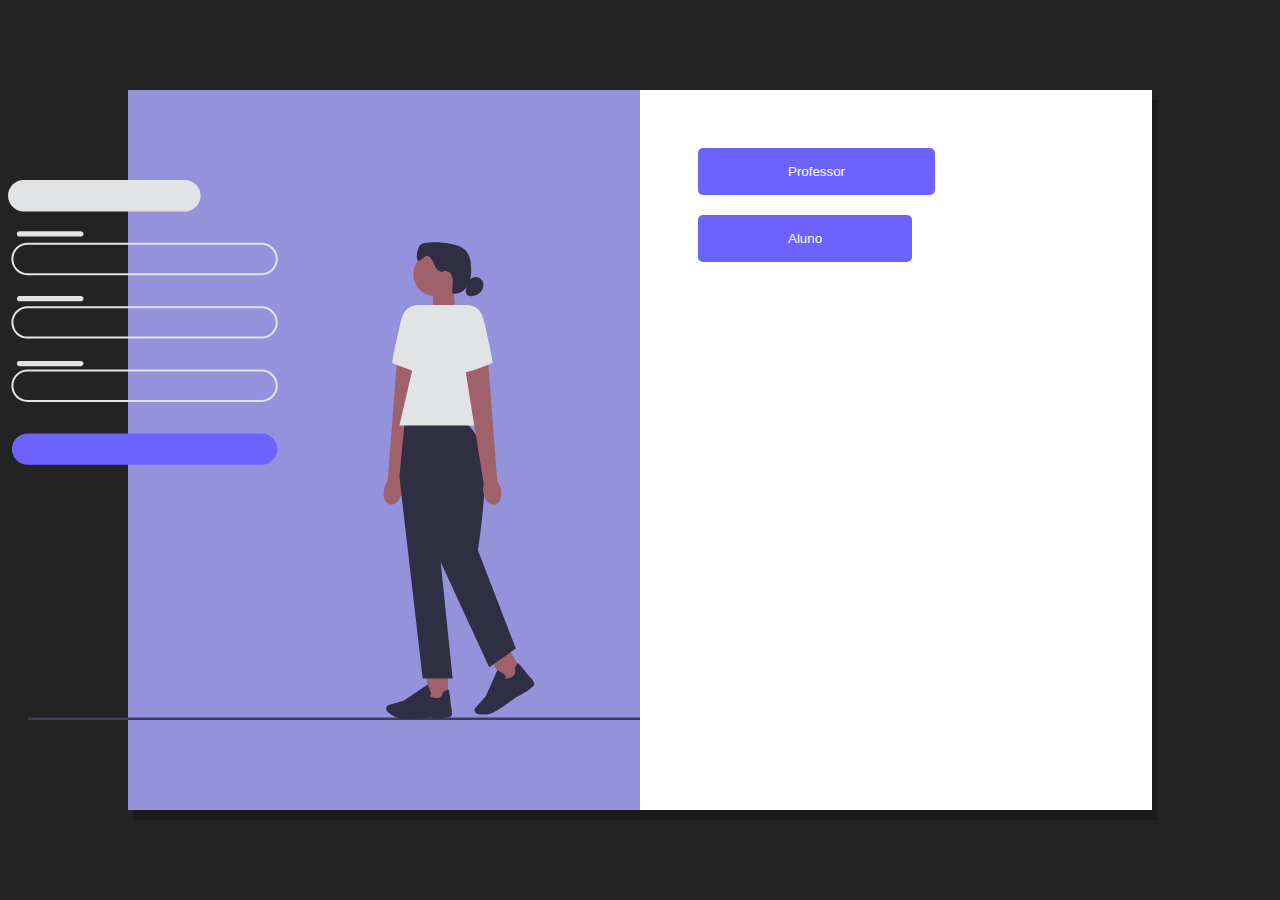
<file: index.html>
<!DOCTYPE html>
<html lang="pt-br">
<head>
    <meta charset="UTF-8">
    <title>Cadastro</title>
    <link rel="stylesheet" type="text/css"href="style.css">
    <script src="https://code.jquery.com/jquery-3.7.0.js"></script>
</head>
<body>
    <div class="conteiner">
        <div class="form-image">
            <img src="imagens/undraw_sign_up_n6im.svg">
        </div>
        <div class="form">
            <form action="#">
                <div class="form-header">
                    <div class="all-button">
                        <button value="b1">
                            <a href="p1.html">Professor</a>
                        </button>

                    </div>
                    <div class="all-button">
                        <button>
                            <a href="p2.html">Aluno</a>
                        </button>
                    </div>
                </div>
            </form>
        </div>
    </div>
</body>
</html>
</file>
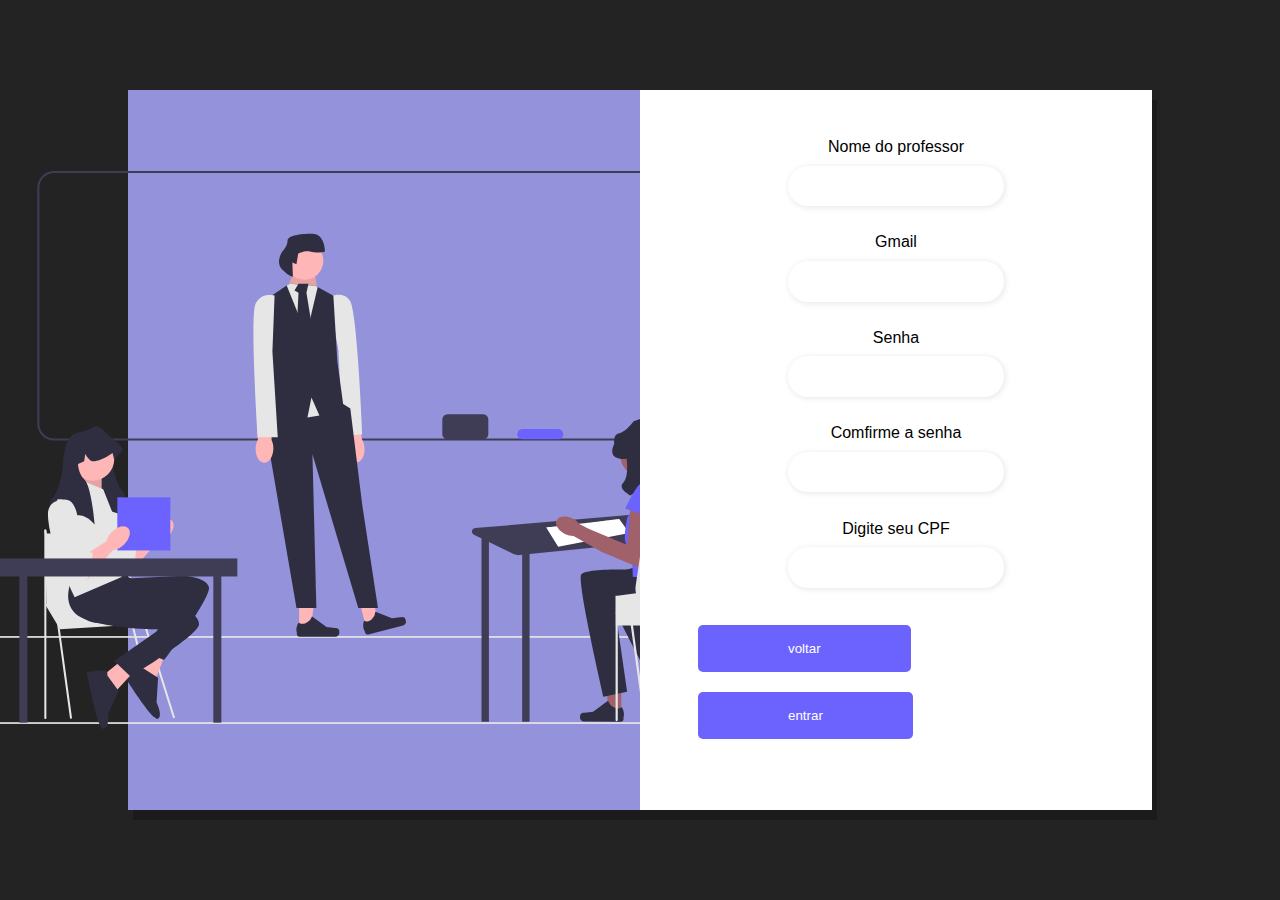
<file: p1.html>
<!DOCTYPE html>
<html lang="pt-br">
<head>
    <meta charset="UTF-8">
    <link rel="stylesheet" type="text/css" href="style.css">
    <title>Pagina professor</title>
    <script src="https://code.jquery.com/jquery-3.7.0.js"></script>
</head>
<body>
    <div class="conteiner">
        <div class="form-image">
            <img src="imagens/undraw_educator_re_ju47.svg   ">
        </div>
        <div class="form">
            <div class="form-header">
                <div class="input-box">
                    <label for="name-prof">Nome do professor</label>
                    <input type="text" id="nome-prof" name="nome-prof">
                </div>
                <div class="input-box">
                    <label for="Gmail">Gmail</label>
                    <input type="email" name="Gmail" id="Gmail">
                </div>
                <div class="input-box">
                    <label for="senha">Senha</label>
                    <input type="password" name="senha" id="senha">
                </div>
                <div class="input-box">
                    <label for="comfirm-senha">Comfirme a senha</label>
                    <input type="password" name="comfirm-senha" id="comfirm-senha">
                </div>
                <div class="input-box">
                    <label for="CPF">Digite seu CPF</label>
                    <input type="text" nome="CPF" id="CPF">
                </div>
            </div>
            <div class="all-button">
                <button>
                    <a href="index.html">voltar</a>
                </button>
                <button>
                    <a href="p3.html">entrar</a>
                </button>
            </div>
        </div>
    </div>
</body>
</html>
</file>
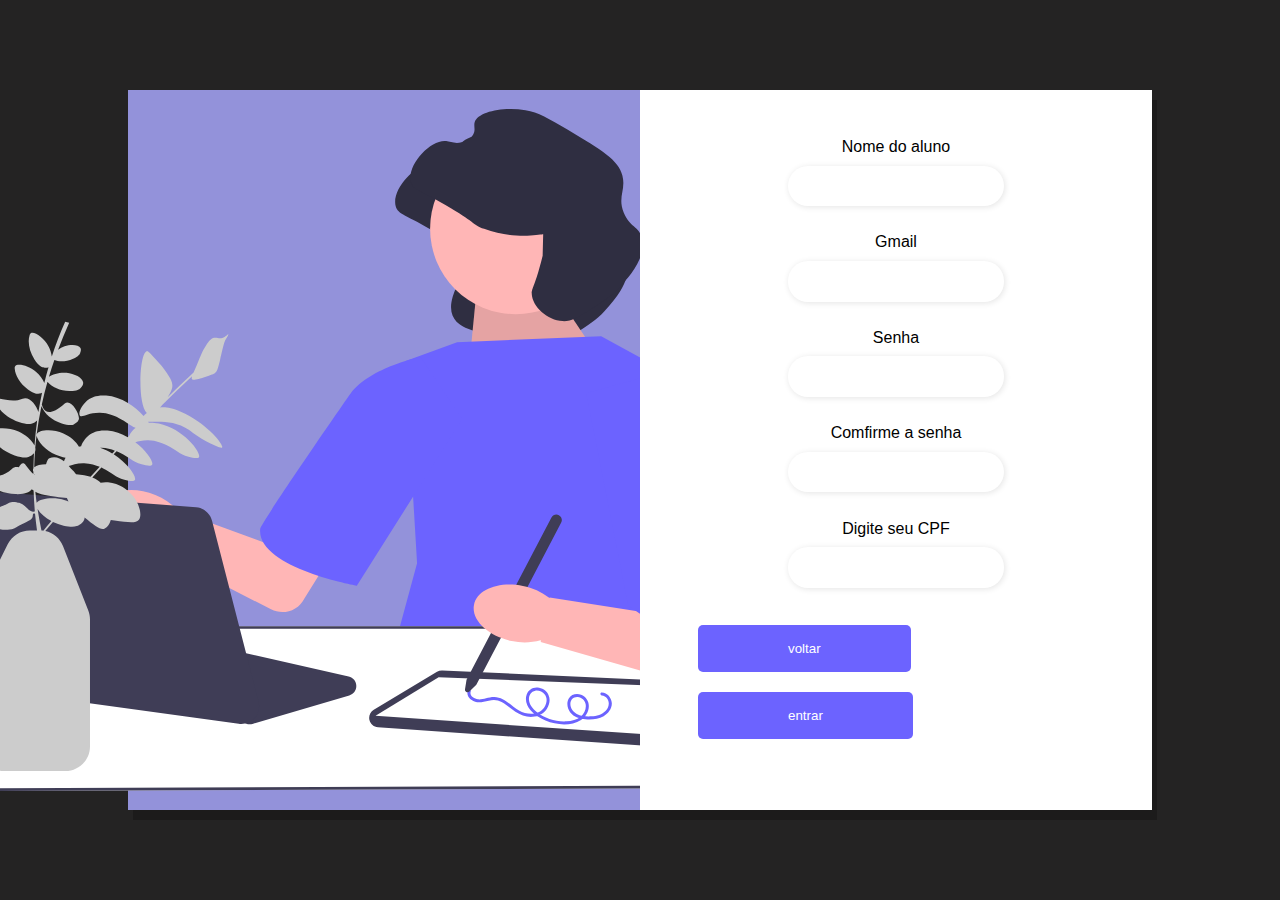
<file: p2.html>
<!DOCTYPE html>
<html lang="pt-br">
<head>
    <meta charset="UTF-8">
    <script src="https://code.jquery.com/jquery-3.7.0.js"></script>
    <link rel="stylesheet"  type="text/css"  href="style.css">
    <title>Pagina aluno</title>
</head>
<body>
    <div class="conteiner">
        <div class="form-image">
            <img src="imagens/undraw_learning_sketching_nd4f.svg">
        </div>
        <div class="form">
            <div class="form-header">
                <div class="input-box">
                    <label for="name-prof">Nome do aluno</label>
                    <input type="text" id="nome-prof" name="nome-prof">
                </div>
                <div class="input-box">
                    <label for="Gmail">Gmail</label>
                    <input type="email" name="Gmail" id="Gmail">
                </div>
                <div class="input-box">
                    <label for="senha">Senha</label>
                    <input type="password" name="senha" id="senha">
                </div>
                <div class="input-box">
                    <label for="comfirm-senha">Comfirme a senha</label>
                    <input type="password" name="comfirm-senha" id="comfirm-senha">
                </div>
                <div class="input-box">
                    <label for="CPF">Digite seu CPF</label>
                    <input type="text" nome="CPF" id="CPF">
                </div>
            </div>
            <div class="all-button">
                <button>
                    <a href="index.html">voltar</a>
                </button>
                <button>
                    <a href="p3.html">entrar</a>
                </button>
            </div>
        </div>
    </div>
</body>
</html>
</file>
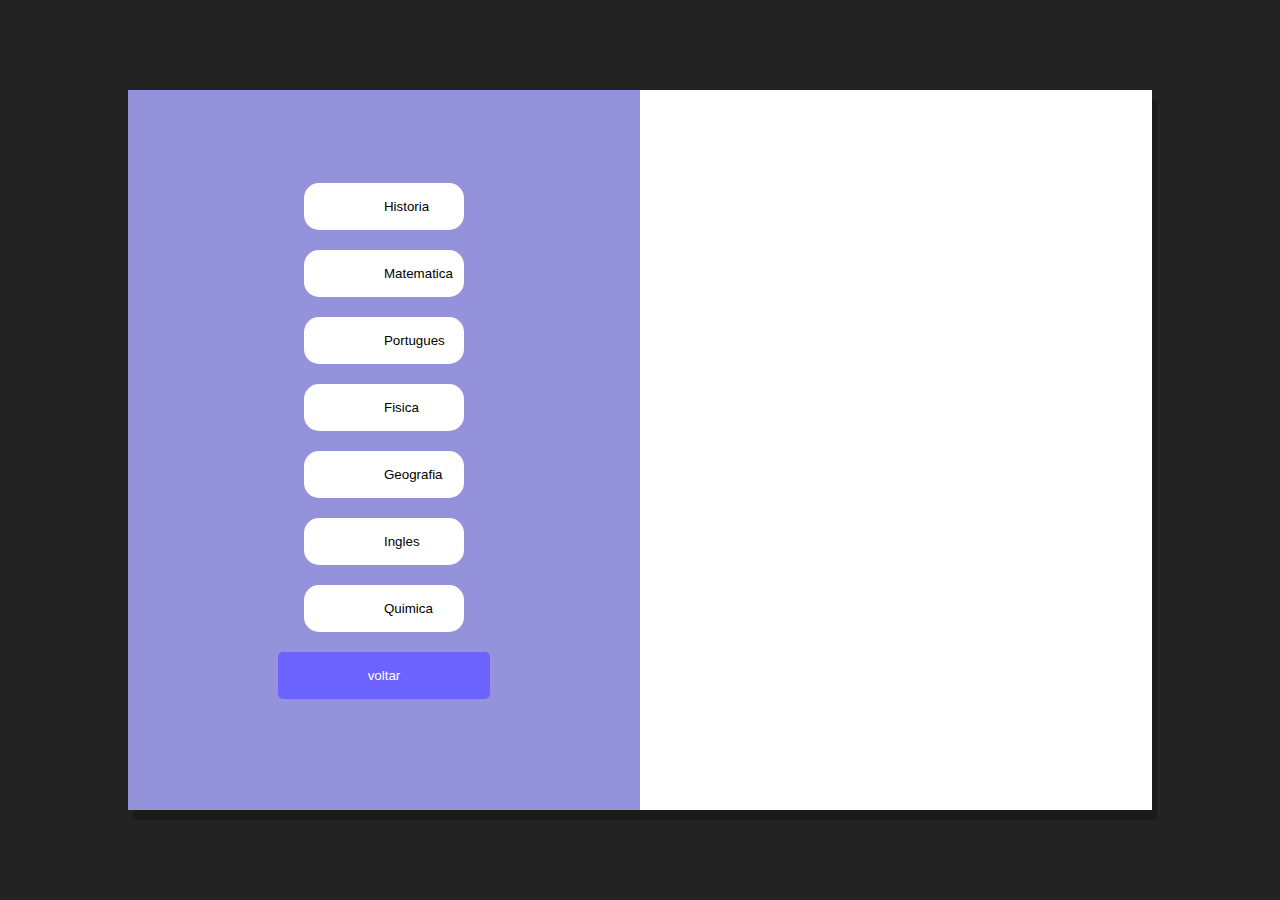
<file: p3.html>
<!DOCTYPE html>
<html lang="pt.br">
<head>
    <meta charset="UTF-8">
    <title>Document</title>
    <link rel="stylesheet" type="text/css" href="style.css">
    <script src="https://code.jquery.com/jquery-3.7.0.js"></script>
    <script src="js.js" type="text/javascript" defer></script>
</head>
<body>
    <div class="conteiner">
        <div class="form-image">
            <div class="input-box">
                <button type="button" class="botao_materia" 
                onclick="document.getElementById('demo').innerHTML = Date()">Historia</button>
                <button type="button" class="botao_materia" 
                onclick="document.getElementById('demo').innerHTML = Date()">Matematica</button>
                <button type="button" class="botao_materia"
                onclick="document.getElementById('demo').innerHTML = Date()">Portugues</button>
                <button type="button" class="botao_materia"
                onclick="document.getElementById('demo').innerHTML = Date()">Fisica</button>
                <button type="button" class="botao_materia"
                onclick="document.getElementById('demo').innerHTML = Date()">Geografia</button>
                <button type="button" class="botao_materia" 
                onclick="document.getElementById('demo').innerHTML = Date()">Ingles</button>
                <button type="button" class="botao_materia" 
                onclick="document.getElementById('demo').innerHTML = Date()">Quimica</button>
                <div class="all-button">
                    <button>
                        <a href="index.html">voltar</a>
                    </button>
                </div>
            </div>
        </div>
        <div class="form">
            <div class="demo">
                <p id="demo"></p>
            </div>
        </div>
    </div>
</body>
</html>
</file>
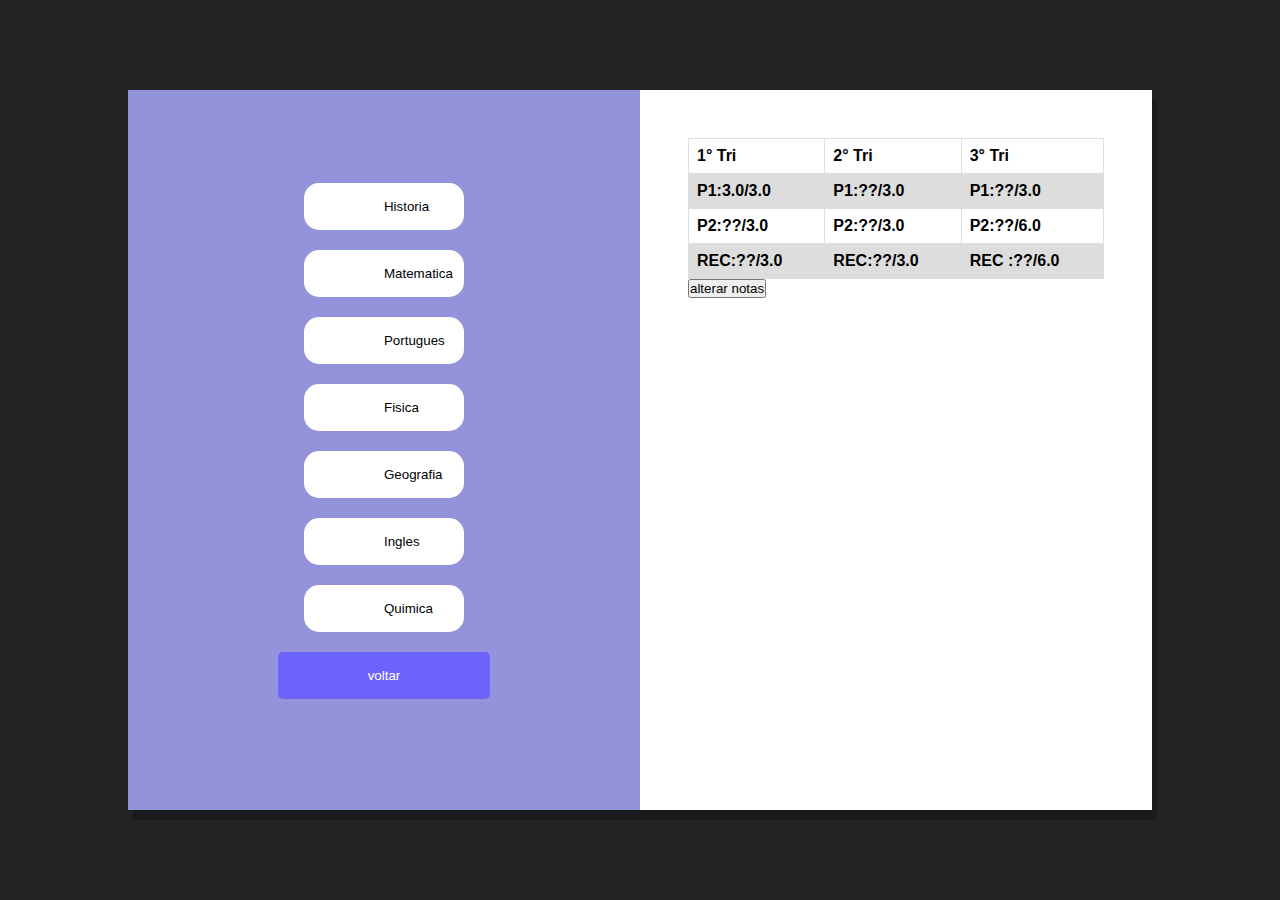
<file: p4.html>
<!DOCTYPE html>
<html lang="pt.br">
<head>
    <meta charset="UTF-8">
    <title>Document</title>
    <link rel="stylesheet" type="text/css" href="style.css">
    <script src="https://code.jquery.com/jquery-3.7.0.js"></script>
    <script src="js.js" type="text/javascript" defer></script>
</head>
<body>
    <div class="conteiner">
        <div class="form-image">
            <div class="input-box">
                <button type="button" class="botao_materia" 
                onclick="document.getElementById('demo').innerHTML = Date()">Historia</button>
                <button type="button" class="botao_materia" 
                onclick="document.getElementById('demo').innerHTML = Date()">Matematica</button>
                <button type="button" class="botao_materia"
                onclick="document.getElementById('demo').innerHTML = Date()">Portugues</button>
                <button type="button" class="botao_materia"
                onclick="document.getElementById('demo').innerHTML = Date()">Fisica</button>
                <button type="button" class="botao_materia"
                onclick="document.getElementById('demo').innerHTML = Date()">Geografia</button>
                <button type="button" class="botao_materia" 
                onclick="document.getElementById('demo').innerHTML = Date()">Ingles</button>
                <button type="button" class="botao_materia" 
                onclick="document.getElementById('demo').innerHTML = Date()">Quimica</button>
                <div class="all-button">
                    <button>
                        <a href="index.html">voltar</a>
                    </button>
                </div>
            </div>    
        </div>
        <div class="form">
            <div class="demo">
                <p id="demo"></p>
            </div>
            <table>
                <tr>
                    <th>1° Tri</th>
                    <th>2° Tri</th>
                    <th>3° Tri</th> 
                </tr>
                <tr>
                    <th>P1:3.0/3.0</th>
                    <th>P1:??/3.0</th>
                    <th>P1:??/3.0</th>
                <tr>   
                    <th>P2:??/3.0</th>
                    <th>P2:??/3.0</th>
                    <th>P2:??/6.0</th>
                </tr>
                <tr>
                    <th>REC:??/3.0</th>
                    <th>REC:??/3.0</th>
                    <th>REC :??/6.0</th> 
                </tr>
                </tr>
            </table>
            <div>
                <a>
                    <button class="all-button">alterar notas</button>
                </a>
            </div>
        </div>
    </div>
</body>
</html>
</file>
<file: style.css>
.conteiner{
    width: 80%;
    height: 80vh;
    display: flex;
    box-shadow: 5px 10px rgba(0, 0, 0, .212);
}
.form-image{
    width: 50%;
    display: flex;
    justify-content: center;
    align-items: center;
    background-color: #a8a7fdd7;
    padding:1rem;
}
.form{
    width:50%;
    display: solid;
    justify-content: center;
    align-items:center;
    flex-direction: column;
    background-color: #fff;
    padding:3rem;
}
.botao_materia{
    width:50%;
    justify-content: center;
    flex-direction: column;
    background-color: #fff;
    padding: 1rem 5rem;
    border:none;
    margin:10px;
    border-radius: 15px;
}
.form_header{
    margin-bottom:3rem;
    display:flex;
    justify-content: space-between;
}
.all-button button{
    border:none;
    background-color: #6c63ff;
    padding: 1rem 5rem;
    border-radius: 5px;
    cursor:pointer;
    margin:10px;
}
.all-button button a{
    text-decoration: none;
    font-weight: 500;
    color:#fff;
    margin:10px;
}
.input-box{
    display:flex;
    flex-direction: column;
    margin-bottom:1.1rem;
    align-items: center;
}
.input-box input{
    margin:0.6rem 0;
    padding: 0.8rem 1.2rem;
    border:none;
    border-radius: 20px;
    box-shadow:1px 1px 6px #0000001c ;
}
.notas{
    width:50%;
    justify-content: center;
    flex-direction: column;
    background-color: #fff;
    padding: 1rem;
    margin:0px black solid;
    border-radius: 25px;   
}
body{
    width: 100%;
    height: 100vh;
    display:flex;
    justify-content: center;
    align-items: center;
    background-color:rgb(36, 35, 35) ;
}
*{
    padding:0;
    margin:0;
    box-sizing: border-box;
    font-family: sans-serif;
}  
table{
    font-family:Arial, Helvetica, sans-serif;
    border-collapse: collapse;
    width: 100%;
}
td, th{
    border:1px solid #dddddd;
    text-align: left;
    padding: 8px;
}
tr:nth-child(even){
    background-color: #dddddd;
}
</file>
